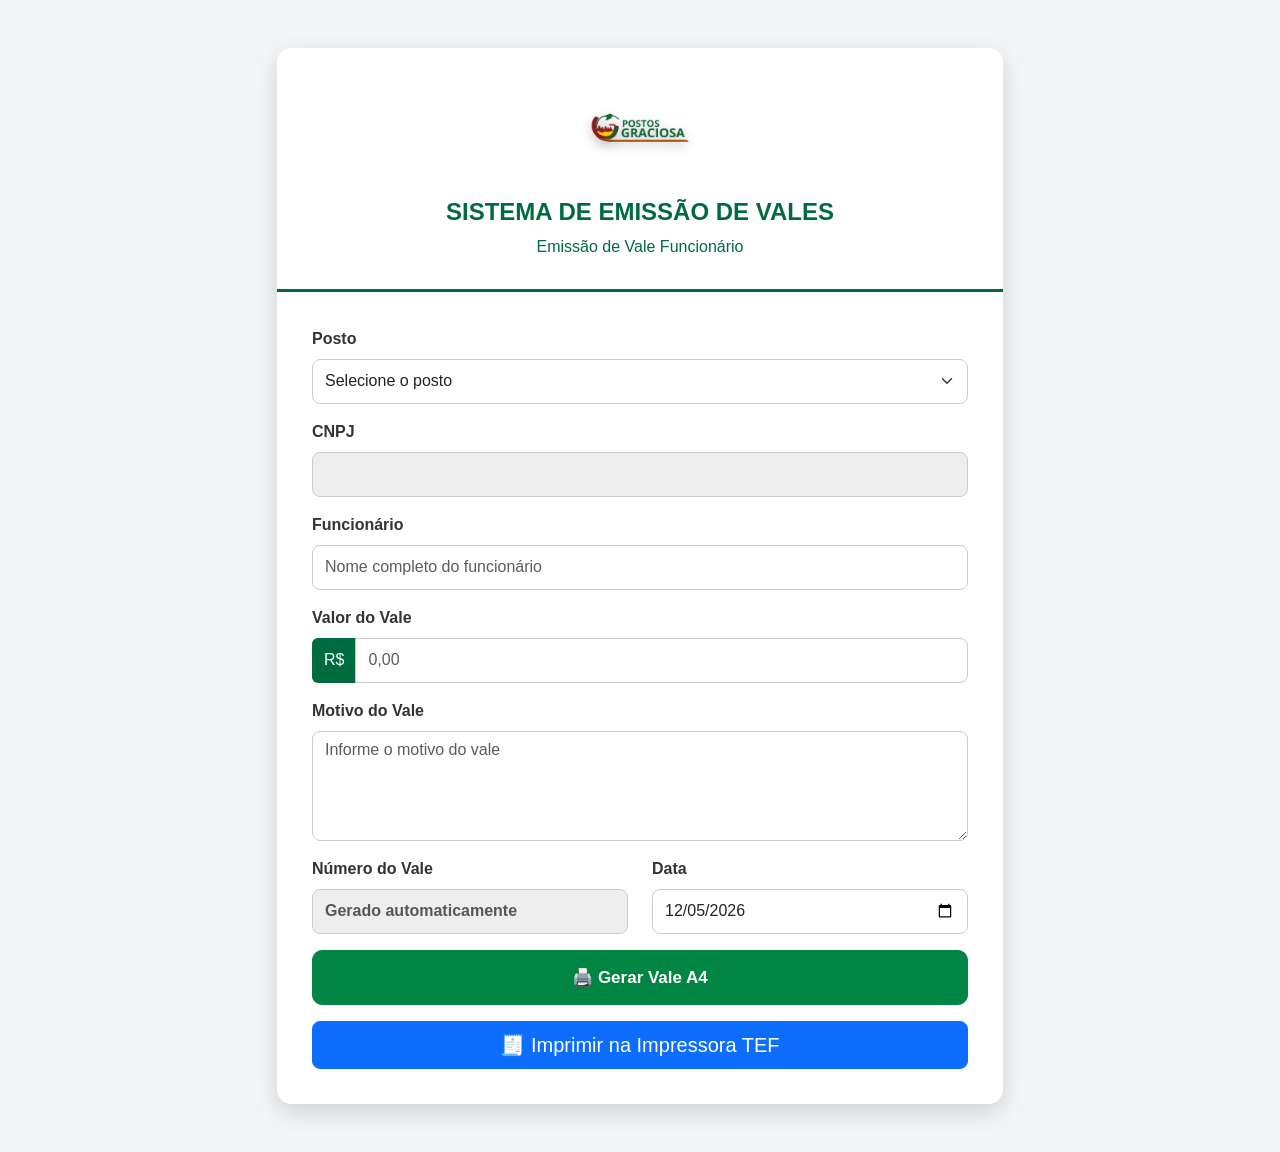
<file: index.html>
<!DOCTYPE html>
<html lang="pt-BR">

<head>

<meta charset="UTF-8">

<meta name="viewport" content="width=device-width, initial-scale=1.0">

<title>Sistema de Emissão de Vales</title>


<link 
href="https://cdn.jsdelivr.net/npm/bootstrap@5.3.3/dist/css/bootstrap.min.css" 
rel="stylesheet">


<link rel="stylesheet" href="css/style.css">


</head>


<body>


<div class="container mt-5 mb-5">

<div class="card">

<div class="card-header text-center">


<img 
src="img/logo.png" 
class="logo-sistema"
alt="Logo da Empresa">


<h2>
SISTEMA DE EMISSÃO DE VALES
</h2>


<p class="mb-0">
Emissão de Vale Funcionário
</p>


</div>



<div class="card-body">



<form id="formVale">



<div class="mb-3">

<label class="form-label">
Posto
</label>


<select 
class="form-select"
id="empresa"
required>


<option value="">
Selecione o posto
</option>


</select>


</div>





<div class="mb-3">

<label class="form-label">
CNPJ
</label>


<input 
type="text"
class="form-control"
id="cnpj"
readonly>


</div>





<div class="mb-3">

<label class="form-label">
Funcionário
</label>


<input 
type="text"
class="form-control"
id="funcionario"
placeholder="Nome completo do funcionário"
required>


</div>





<div class="mb-3">

<label class="form-label">
Valor do Vale
</label>


<div class="input-group">


<span class="input-group-text">
R$
</span>


<input 
type="number"
class="form-control"
id="valor"
placeholder="0,00"
step="0.01"
required>


</div>


</div>






<div class="mb-3">


<label class="form-label">
Motivo do Vale
</label>


<textarea

class="form-control"

id="motivo"

rows="4"

placeholder="Informe o motivo do vale"

required></textarea>


</div>







<div class="row">


<div class="col-md-6 mb-3">


<label class="form-label">
Número do Vale
</label>


<input 
type="text"
class="form-control"
id="numeroVale"
placeholder="Gerado automaticamente"
readonly>


</div>





<div class="col-md-6 mb-3">


<label class="form-label">
Data
</label>


<input 
type="date"
class="form-control"
id="dataVale"
required>


</div>


</div>







<div class="d-grid gap-3">

    <button
    type="button"
    class="btn btn-success btn-lg"
    id="btnA4">

        🖨️ Gerar Vale A4

    </button>

    <button
    type="button"
    class="btn btn-primary btn-lg"
    id="btnTermica">

    🧾 Imprimir na Impressora TEF

</button>
    
</div>


</form>



</div>


</div>


</div>





<script src="js/empresas.js"></script>

<script src="js/app.js"></script>


</body>

</html>
</file>
<file: css/style.css>
body {

    background: #f3f5f7;

    font-family: Arial, Helvetica, sans-serif;

}




.container {

    max-width: 750px;

}





.card {

    border: none;

    border-radius: 15px;

    overflow: hidden;

    box-shadow: 0px 8px 25px rgba(0,0,0,0.15);

}




.card-header {

    background: white;

    color: #006b3f;

    padding: 30px;

    border-bottom: 3px solid #006b3f;

}





.logo-sistema {

    max-width: 200px;

    max-height: 100px;

    margin-bottom: 20px;

    filter: drop-shadow(0px 4px 6px rgba(0,0,0,0.25));

}





.card-header h2 {

    font-size: 24px;

    font-weight: bold;

    margin-bottom: 8px;

}





.card-header p {

    font-size: 16px;

}





.card-body {

    background: white;

    padding: 35px;

}





.form-label {

    font-weight: bold;

    color: #333;

}





.form-control,

.form-select {

    height: 45px;

    border-radius: 8px;

    border: 1px solid #ccc;

}





textarea.form-control {

    height: auto;

    resize: vertical;

}





.form-control:focus,

.form-select:focus {

    border-color: #008542;

    box-shadow: 0 0 0 0.2rem rgba(0,133,66,.15);

}





.input-group-text {

    background: #006b3f;

    color: white;

    border: none;

}





input[readonly] {

    background-color: #eeeeee;

    font-weight: bold;

}





.btn-success {

    background: #008542;

    border-color: #008542;

    border-radius: 10px;

    font-weight: bold;

    font-size: 17px;

    padding: 14px;

}





.btn-success:hover {

    background: #006b35;

    border-color: #006b35;

}





/* Responsivo */

@media(max-width:768px){


    .container {

        margin-top:20px !important;

    }


    .card-body {

        padding:20px;

    }


    .card-header h2 {

        font-size:20px;

    }


}
</file>
<file: css/print.css>
@page {

    size: A4;

    margin: 20mm;

}



body {

    font-family: Arial, Helvetica, sans-serif;

    color: #000;

    background: #fff;

}



.folha {

    width: 100%;

    min-height: 1000px;

}




/* Cabeçalho */

.cabecalho {

    text-align: center;

    border-bottom: 3px solid #006b3f;

    padding-bottom: 20px;

    margin-bottom: 25px;

}



.logo {

    max-width: 200px;

    max-height: 100px;

    margin-bottom: 15px;

    filter: drop-shadow(0px 3px 5px rgba(0,0,0,0.20));

}



.cabecalho h1 {

    font-size: 24px;

    margin: 10px 0;

    font-weight: bold;

}





/* Dados da empresa */

.dados {

    border: 1px solid #333;

    border-radius: 8px;

    padding: 18px;

    margin-bottom: 25px;

    font-size: 14px;

}


.dados p {

    margin: 8px 0;

}



.linha {

    display: flex;

    justify-content: space-between;

}
.numero-vale {

    font-size: 18px;

    font-weight: bold;

    color: #006b3f;

}




/* Declaração */

.declaracao {

    text-align: justify;

    font-size: 15px;

    line-height: 1.7;

}



.declaracao h2 {

    text-align: center;

    font-size: 18px;

    margin-bottom: 20px;

}



.declaracao h3 {

    font-size: 15px;

    margin-top: 25px;

}





.motivo {

    border: 1px solid #333;

    border-radius: 5px;

    min-height: 90px;

    padding: 12px;

    margin-top: 10px;

}






/* Valor */

.valor {

    border: 2px solid #006b3f;

    border-radius: 8px;

    padding: 15px;

    margin-top: 30px;

    font-size: 18px;

    font-weight: bold;

}







/* Assinaturas */

.assinaturas {

    display: flex;

    justify-content: space-between;

    margin-top: 130px;

    text-align: center;

    font-size: 14px;

}



.assinaturas div {

    width: 40%;

}







/* Botão */

.botao {

    margin-top: 40px;

    padding: 12px 30px;

    background: #198754;

    color: white;

    border: none;

    cursor: pointer;

    font-size: 16px;

}





/* Não imprimir o botão */

@media print {


    .botao {

        display:none;

    }



    body {

        margin:0;

    }


}
</file>
<file: css/termica.css>
@page {
    size: 80mm;
    margin: 2mm;
}

*{
    margin:0;
    padding:0;
    box-sizing:border-box;
}

body{
    font-family:Arial, Helvetica, sans-serif;
    background:#fff;
    color:#000;
    width:80mm;
    margin:0 auto;
}

.cupom{

    width:100%;
    max-width:76mm;

    margin:0 auto;

    padding:2mm;

}

.cabecalho{

    text-align:center;

    margin-bottom:8px;

}

.logo{

    width:130px;

    display:block;

    margin:0 auto 8px;

}

.cabecalho h2{

    font-size:15px;

    margin-bottom:2px;

}

.cabecalho h3{

    font-size:14px;

    margin-bottom:6px;

}

hr{

    border:none;

    border-top:1px dashed #000;

    margin:8px 0;

}

p{

    font-size:12px;

    line-height:1.5;

    margin:4px 0;

}

.destaque{

    text-align:center;

    font-size:15px;

    font-weight:bold;

}

.valor{

    text-align:center;

    font-size:22px;

    font-weight:bold;

    margin:8px 0;

}

.motivo{

    border:1px solid #000;

    padding:6px;

    min-height:55px;

    word-wrap:break-word;

}

.texto{

    text-align:justify;

    font-size:11px;

    line-height:1.5;

}

.assinatura{

    text-align:center;

    margin-top:20px;

    font-size:11px;

}

.rodape{

    text-align:center;

    font-size:10px;

    margin-top:12px;

}

.botao{

    display:block;

    width:280px;

    margin:20px auto;

    padding:12px;

    background:#198754;

    color:#fff;

    border:none;

    border-radius:5px;

    cursor:pointer;

    font-size:16px;

}

@media print{

    body{

        width:80mm;

        margin:0;

        padding:0;

    }

    .cupom{

        width:100%;

        max-width:none;

        border:none;

        padding:0;

    }

    .botao{

        display:none;

    }

}
</file>
